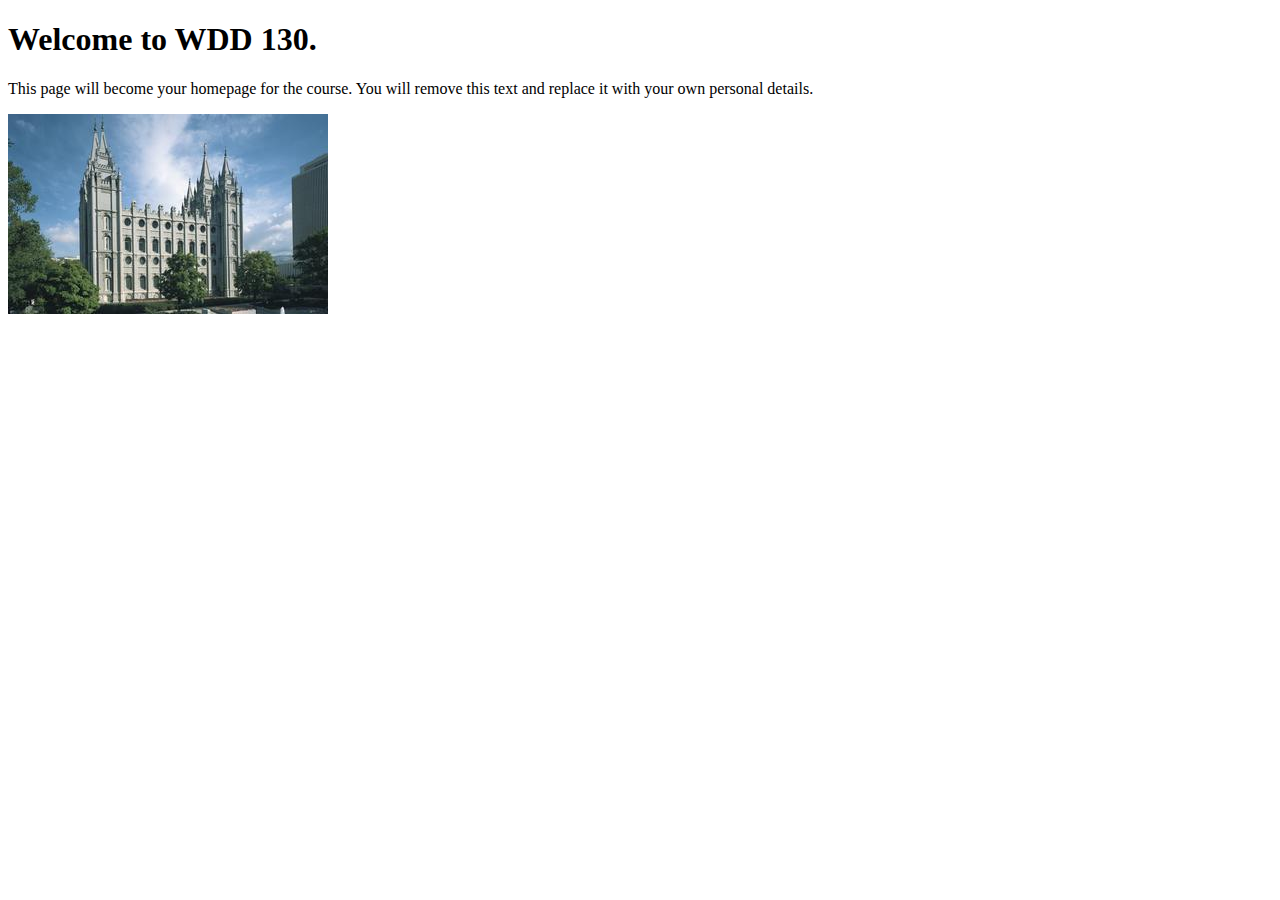
<file: index.html>
<!DOCTYPE html>
<html lang="en">
<head>
    <meta charset="UTF-8">
    <meta name="viewport" content="width=device-width, initial-scale=1.0">
    <title>WDD 130 | Personal Homepage</title>
</head>
<body>
    <h1>Welcome to WDD 130.</h1>
    <p>This page will become your homepage for the course. You will remove this text and replace it with your own personal details.</p>

    <img src="images/salt-lake-temple.jpg" alt="The Salt Lake Temple.">
</body>
</html>
</file>
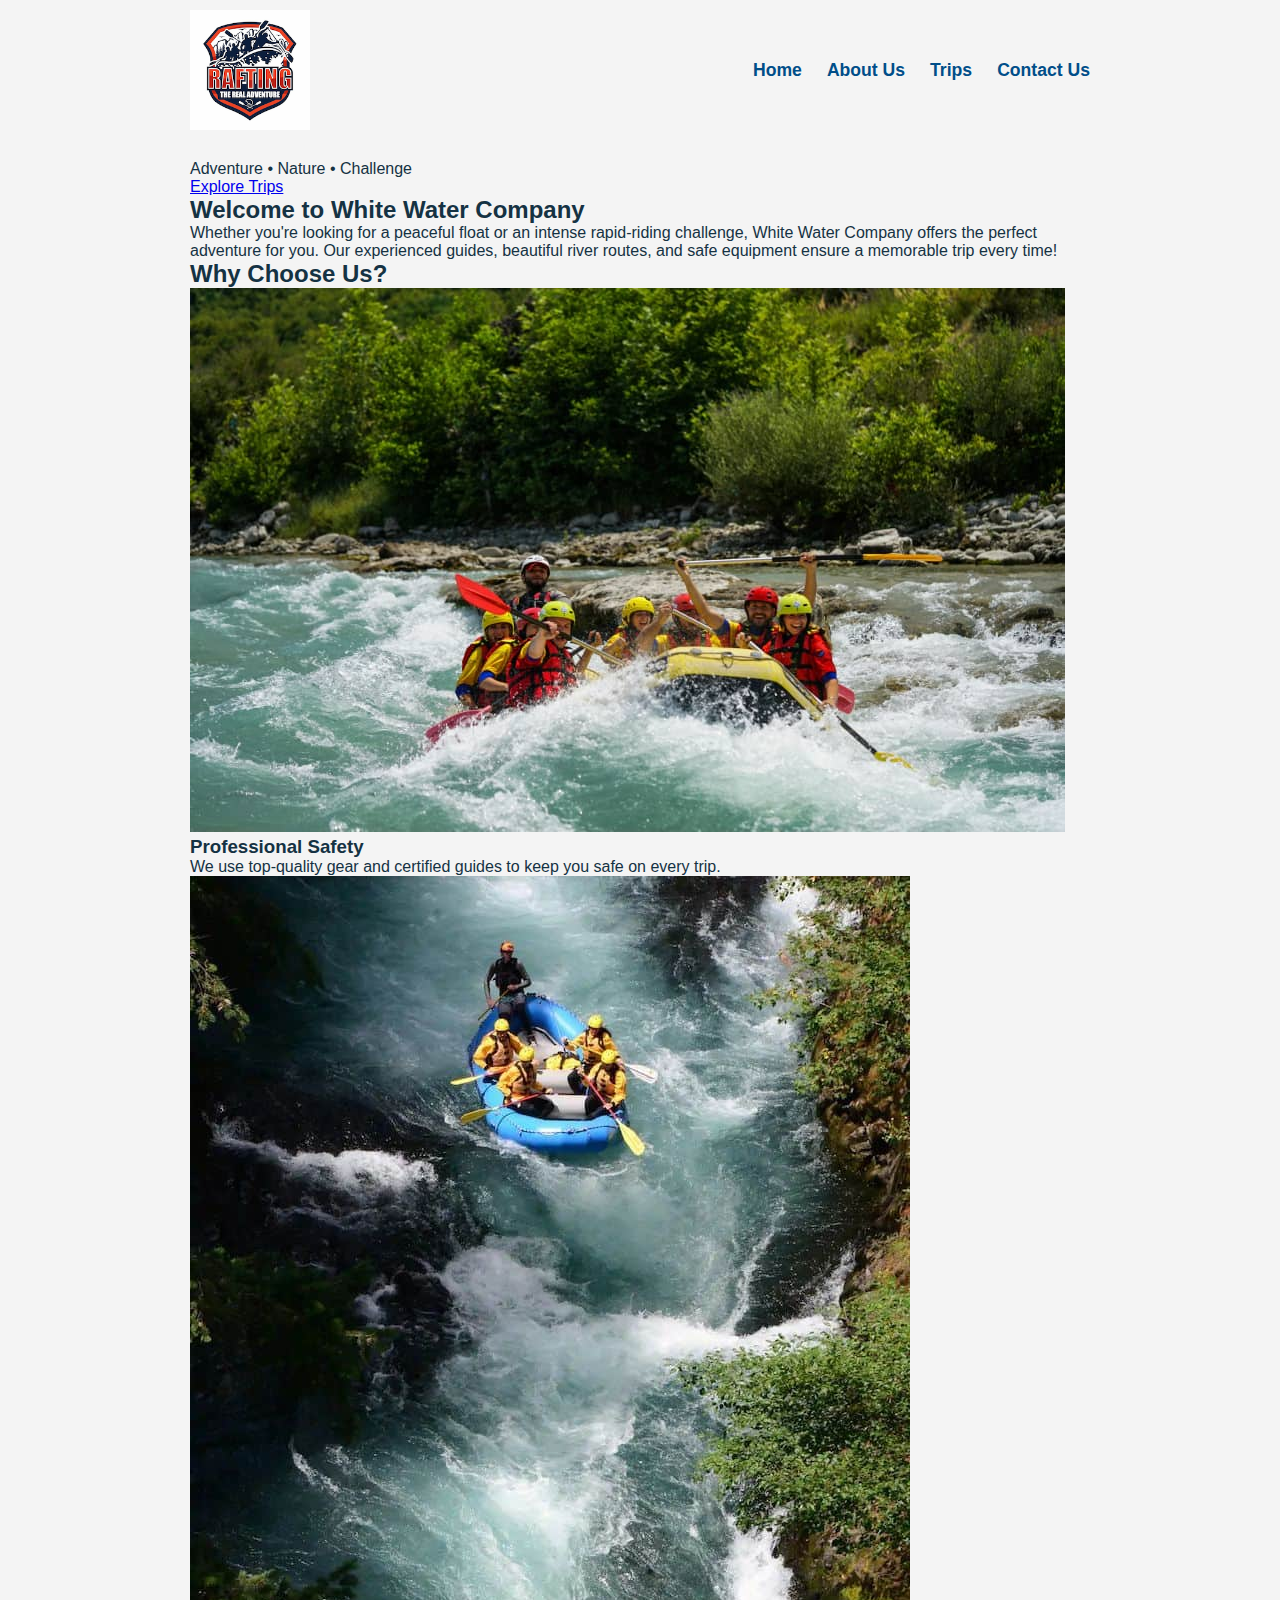
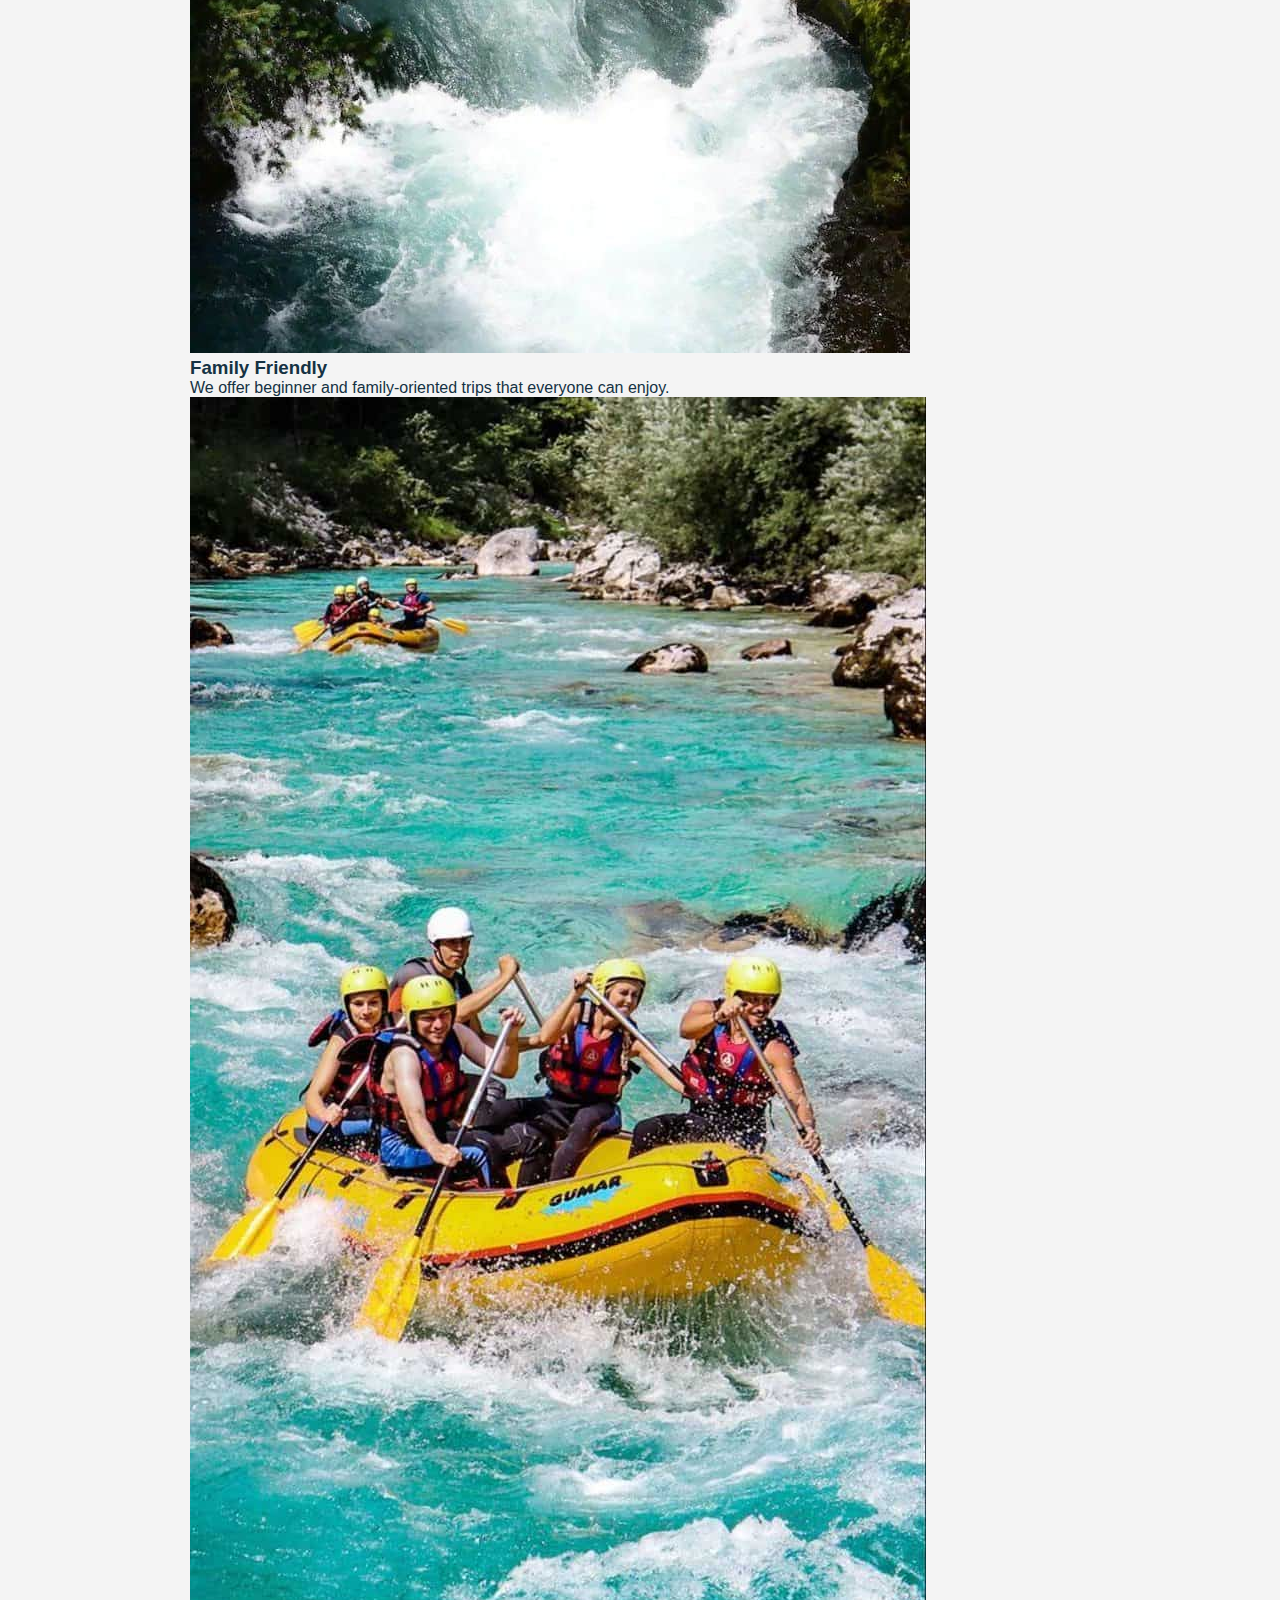
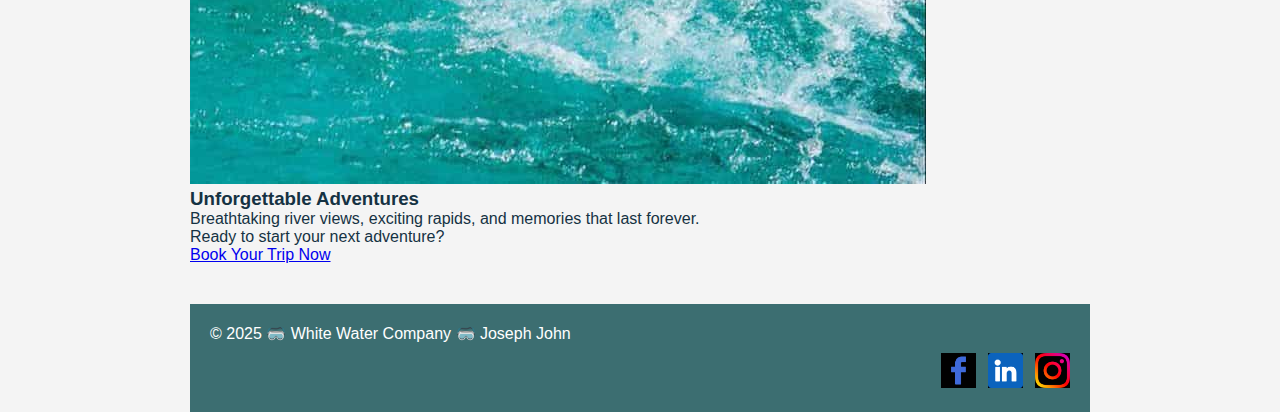
<file: wwr/index.html>
<!DOCTYPE html>
<html lang="en">

<head>
    <meta charset="UTF-8">
    <meta name="viewport" content="width=device-width, initial-scale=1.0">
    <meta name="description" content="Welcome to White Water Company — Your home for exciting rafting adventures!">
    <meta name="author" content="Joseph John">
    <title>Home | White Water Company</title>
    <link rel="stylesheet" href="styles/rafting.css">
</head>

<body>
    <header>
        <img src="images/water-logo.png" alt="Rafting Site Logo" class="logo">
        <nav>
            <a href="index.html" class="active">Home</a>
            <a href="about.html">About Us</a>
            <a href="trips.html">Trips</a>
            <a href="contact.html">Contact Us</a>
        </nav>
    </header>

    <main>
        <section class="hero">
            <div class="hero-content">
                <p>Adventure • Nature • Challenge</p>
                <a href="trips.html" class="cta-btn">Explore Trips</a>
            </div>
        </section>
        <section class="welcome">
            <h2>Welcome to White Water Company</h2>
            <p>
                Whether you're looking for a peaceful float or an intense rapid-riding challenge,
                White Water Company offers the perfect adventure for you. Our experienced guides,
                beautiful river routes, and safe equipment ensure a memorable trip every time!
            </p>
        </section>
        <section class="highlights">
            <h2>Why Choose Us?</h2>

            <div class="highlight-grid">

                <div class="highlight-card">
                    <img src="images/happy-client.jpg" alt="Safety First">
                    <h3>Professional Safety</h3>
                    <p>We use top-quality gear and certified guides to keep you safe on every trip.</p>
                </div>

                <div class="highlight-card">
                    <img src="images/riverflow.jpg" alt="Family Friendly">
                    <h3>Family Friendly</h3>
                    <p>We offer beginner and family-oriented trips that everyone can enjoy.</p>
                </div>

                <div class="highlight-card">
                    <img src="images/riveradventure.jpg" alt="Exciting Adventures">
                    <h3>Unforgettable Adventures</h3>
                    <p>Breathtaking river views, exciting rapids, and memories that last forever.</p>
                </div>

            </div>
        </section>
        <section class="cta-section">
            <p>Ready to start your next adventure?</p>
            <a href="contact.html" class="cta-btn">Book Your Trip Now</a>
        </section>

    </main>
    <footer>
        <p>© 2025 🥽 White Water Company 🥽 Joseph John</p>

        <nav class="socialmedia">
            <a href="https://facebook.com"><img src="images/facebook.jpg" alt="Facebook icon"></a>
            <a href="https://linkedin.com"><img src="images/linkden.jpg" alt="LinkedIn icon"></a>
            <a href="https://instagram.com"><img src="images/instagram.jpg" alt="Instagram icon"></a>
        </nav>
    </footer>

</body>

</html>
</file>
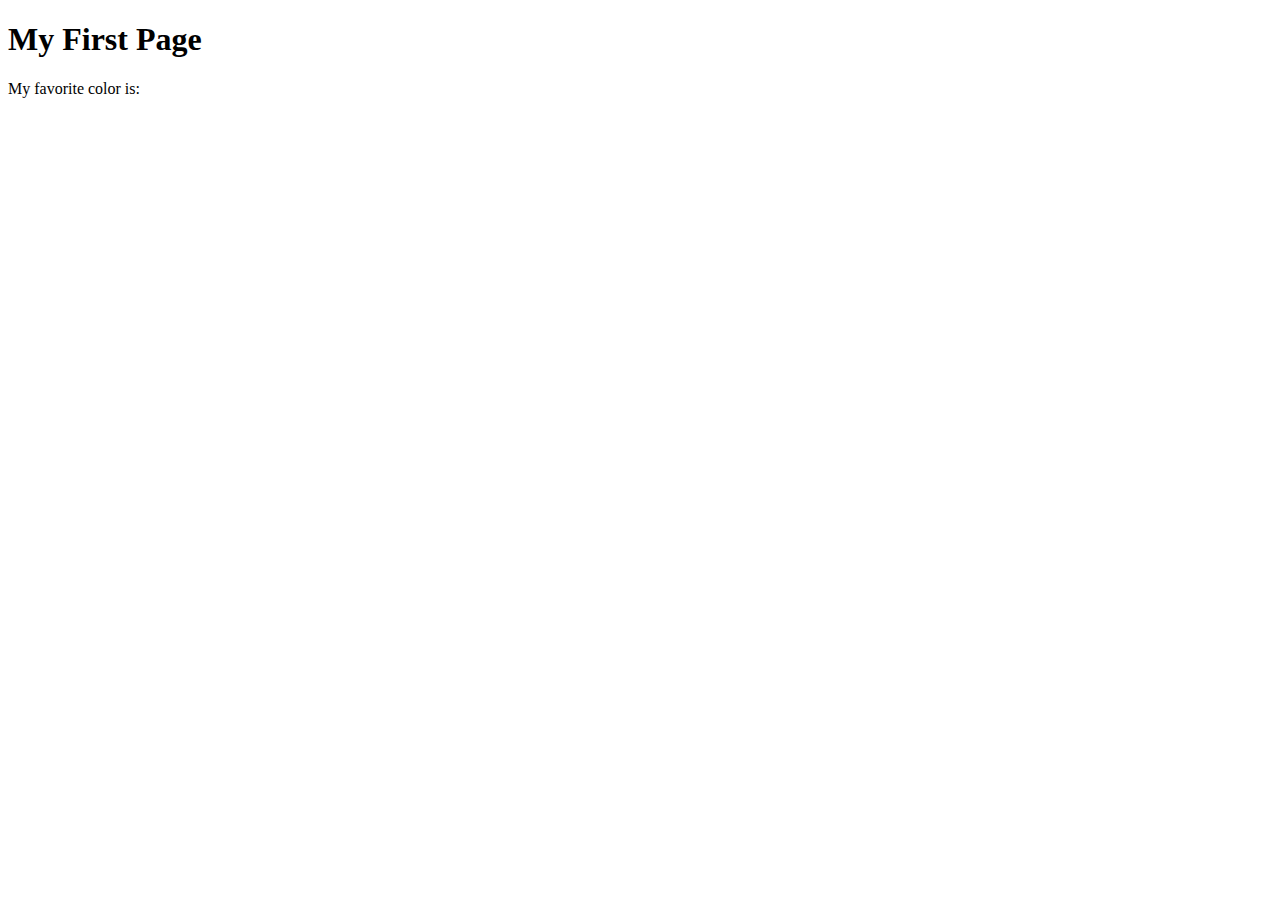
<file: week01/first-page.html>
<!DOCTYPE html>
<html lang="en">
<head>
    <meta charset="UTF-8">
    <meta name="viewport" content="width=device-width, initial-scale=1.0">
    <title>My First Page</title>
</head>
<body>
    <h1>My First Page</h1>
    <p>My favorite color is: </p>
</body>
</html>
</file>
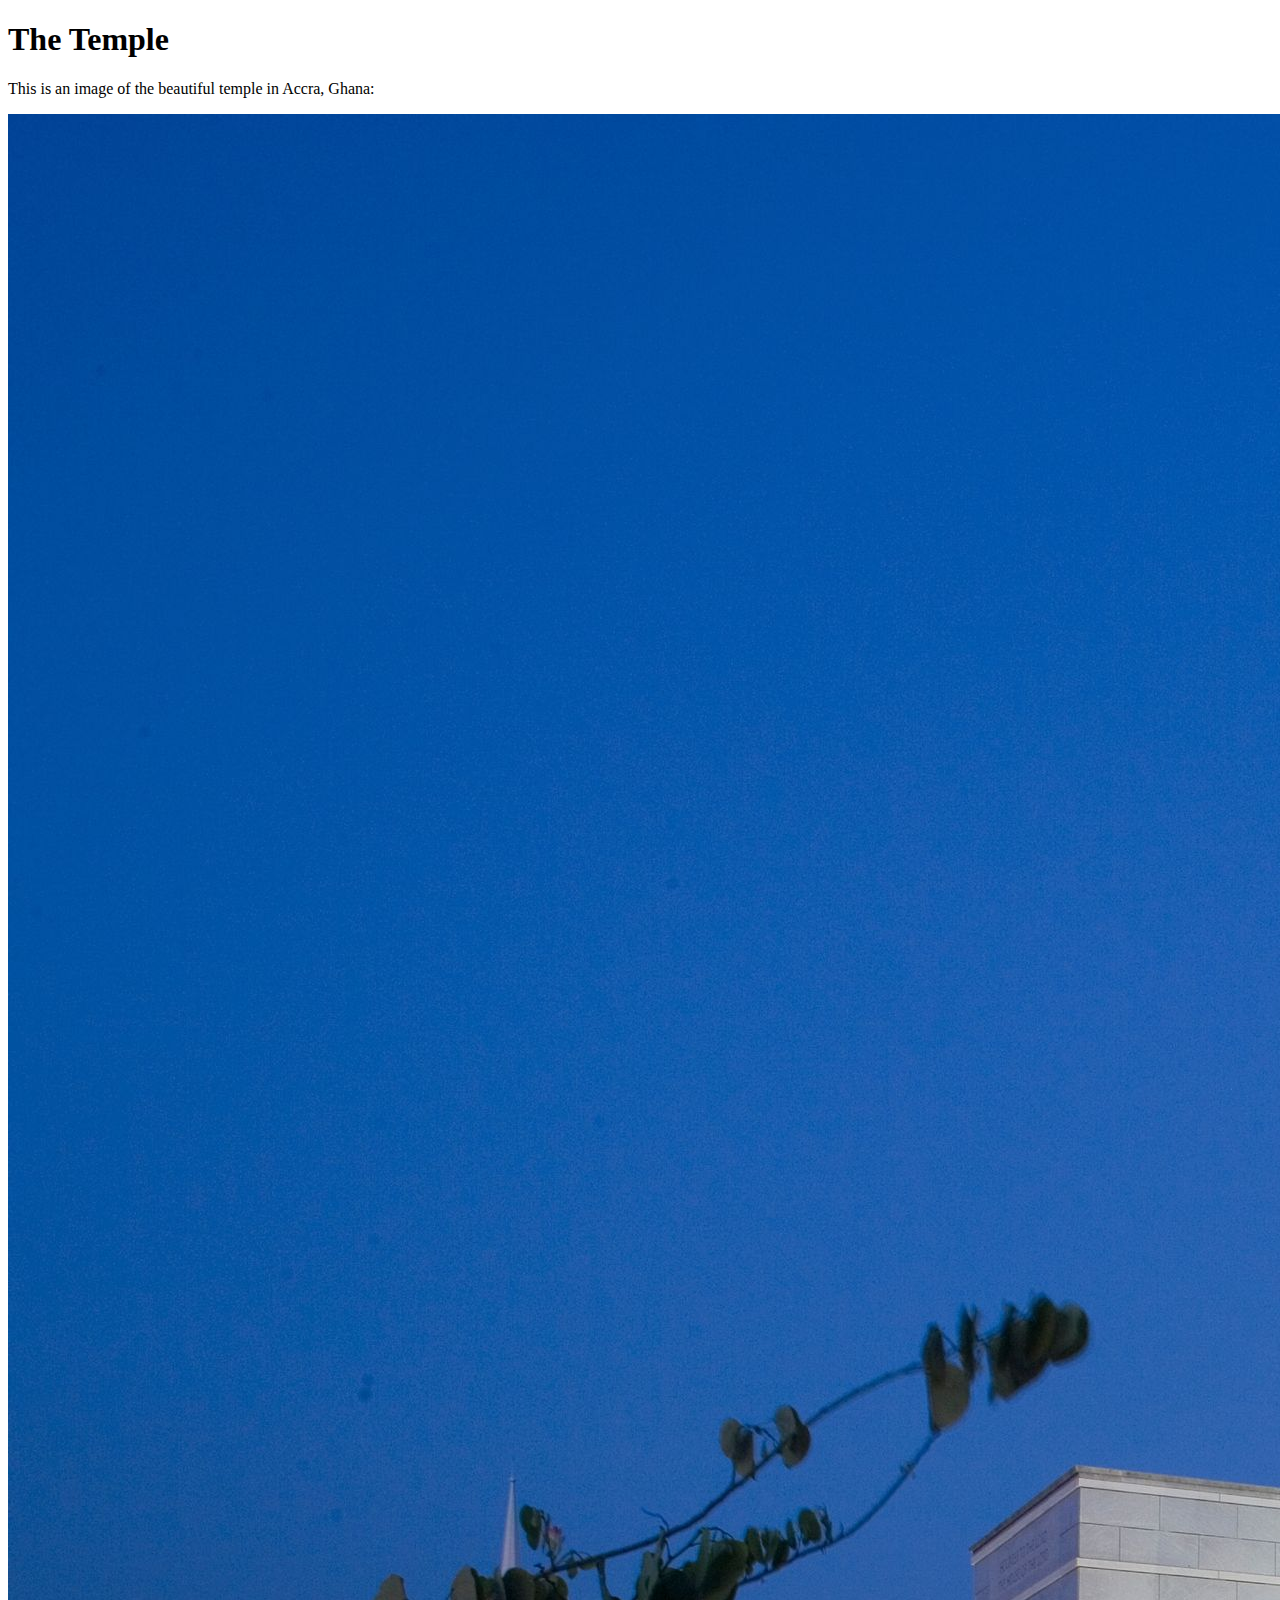
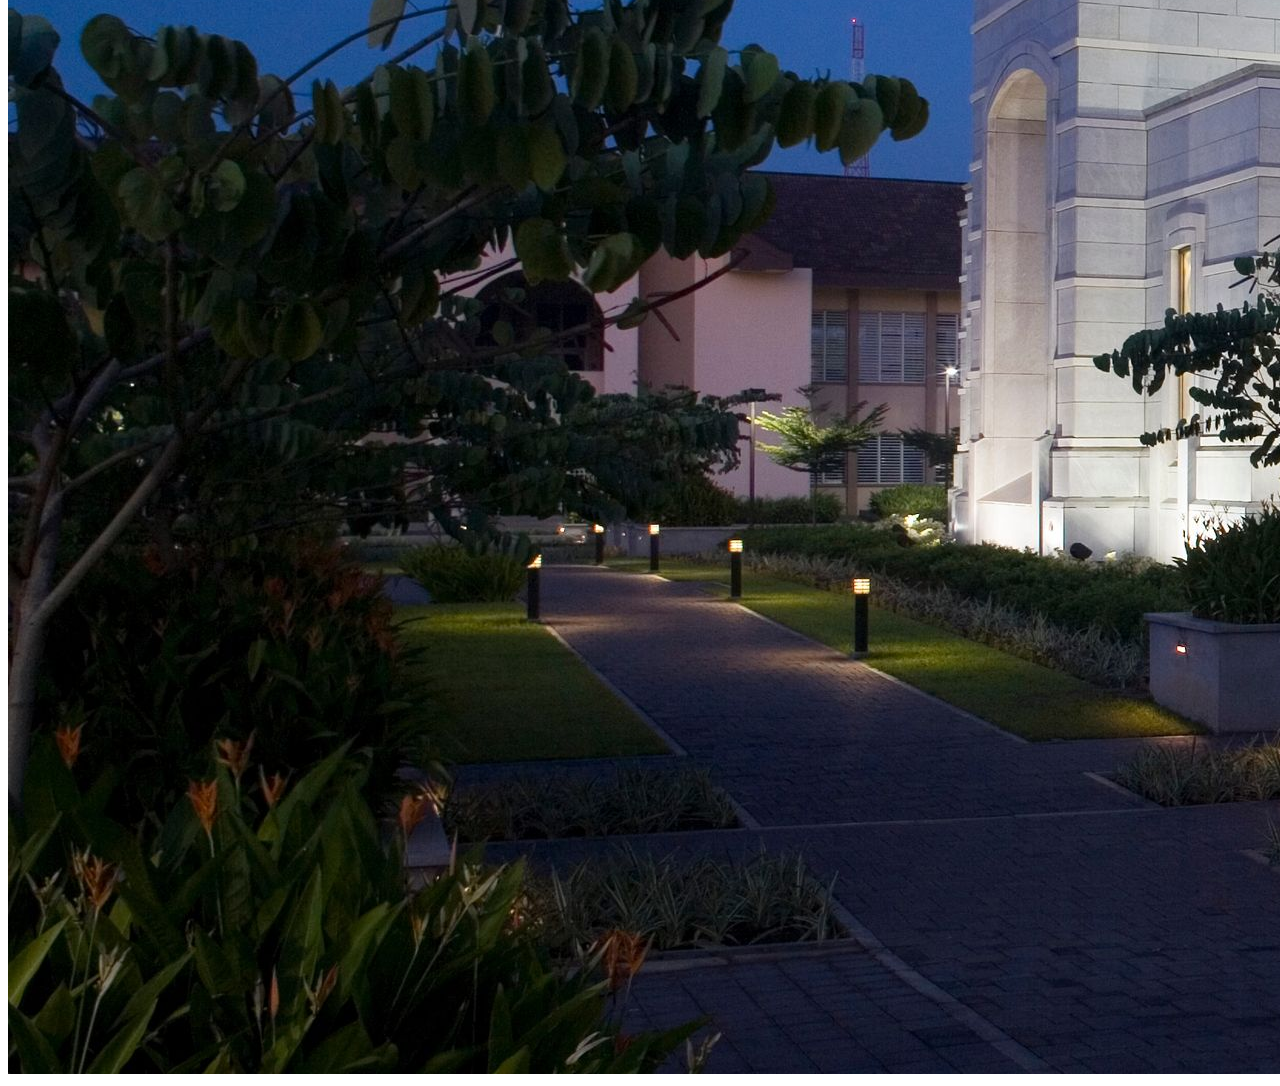
<file: week01/images.html>
<!DOCTYPE html>
<html lang="en">
<head>
    <meta charset="UTF-8">
    <meta name="viewport" content="width=device-width, initial-scale=1.0">
    <title>Temple Image</title>
</head>
<body>
    <h1>The Temple</h1>
    <p>This is an image of the beautiful temple in Accra, Ghana:</p>
    <img src="images/temple-large.jpeg" alt="The Accra Ghana Temple">
    
</body>
</html>
</file>
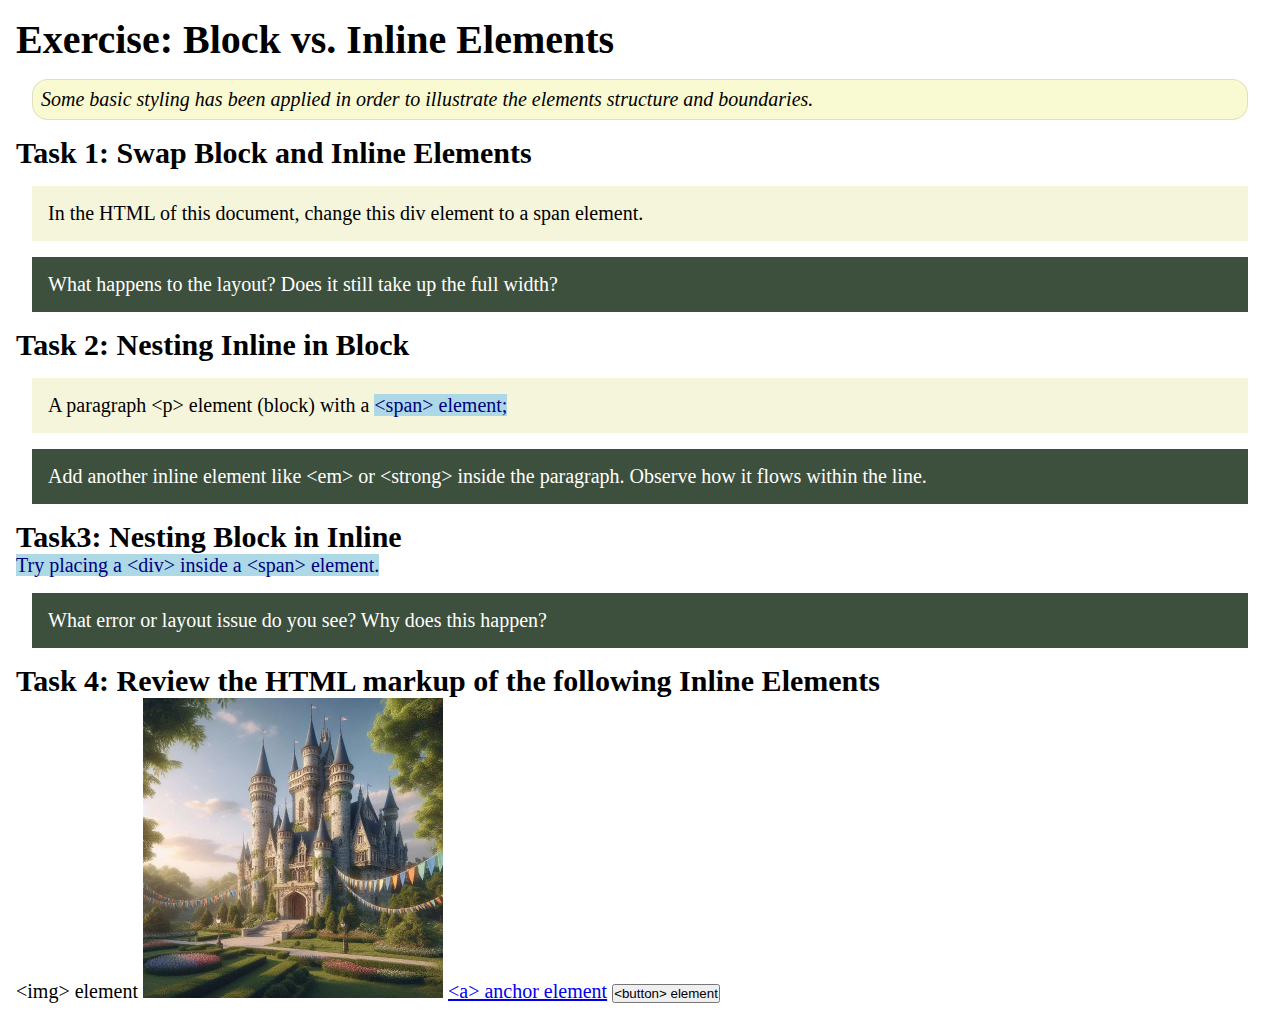
<file: week02/block-vs-inline.html>
<!DOCTYPE html>
<html lang="en">

<head>
    <meta charset="UTF-8">
    <meta name="viewport" content="width=device-width, initial-scale=1.0">
    <title>Exercise: Block vs. Inline Elements</title>
    <link rel="stylesheet" href="styles/block-vs-inline.css">
</head>

<body>
    <main>
        <h1>Exercise: Block vs. Inline Elements</h1>
        <p class="note">Some basic styling has been applied in order to illustrate the elements structure and
            boundaries.</p>

        <h2>Task 1: Swap Block and Inline Elements</h2>
        <div>In the HTML of this document, change this div element to a span element.</div>

        <p class="question">What happens to the layout? Does it still take up the full width?</p>

        <h2>Task 2: Nesting Inline in Block</h2>
        <p>A paragraph &lt;p&gt; element (block) with a <span>&lt;span&gt; element;</span></p>
        <p class="question">Add another inline element like &lt;em&gt; or &lt;strong&gt; inside the paragraph. Observe
            how it flows within the line.</p>

        <h2>Task3: Nesting Block in Inline</h2>
        <span>Try placing a &lt;div&gt; inside a &lt;span&gt; element.</span>
            <p class="question">What error or layout issue do you see? Why does this happen?</p>


            <h2>Task 4: Review the HTML markup of the following Inline Elements</h2>
        &lt;img&gt; element
        <img src="images/castle.webp" alt="placeholder image (images are inline)" width="300" height="300">
        <a href="https://churchofjesuschrist.org">&lt;a&gt; anchor element</a>
        <button type="button">&lt;button&gt; element</button>
    </main>
</body>

</html>
</file>
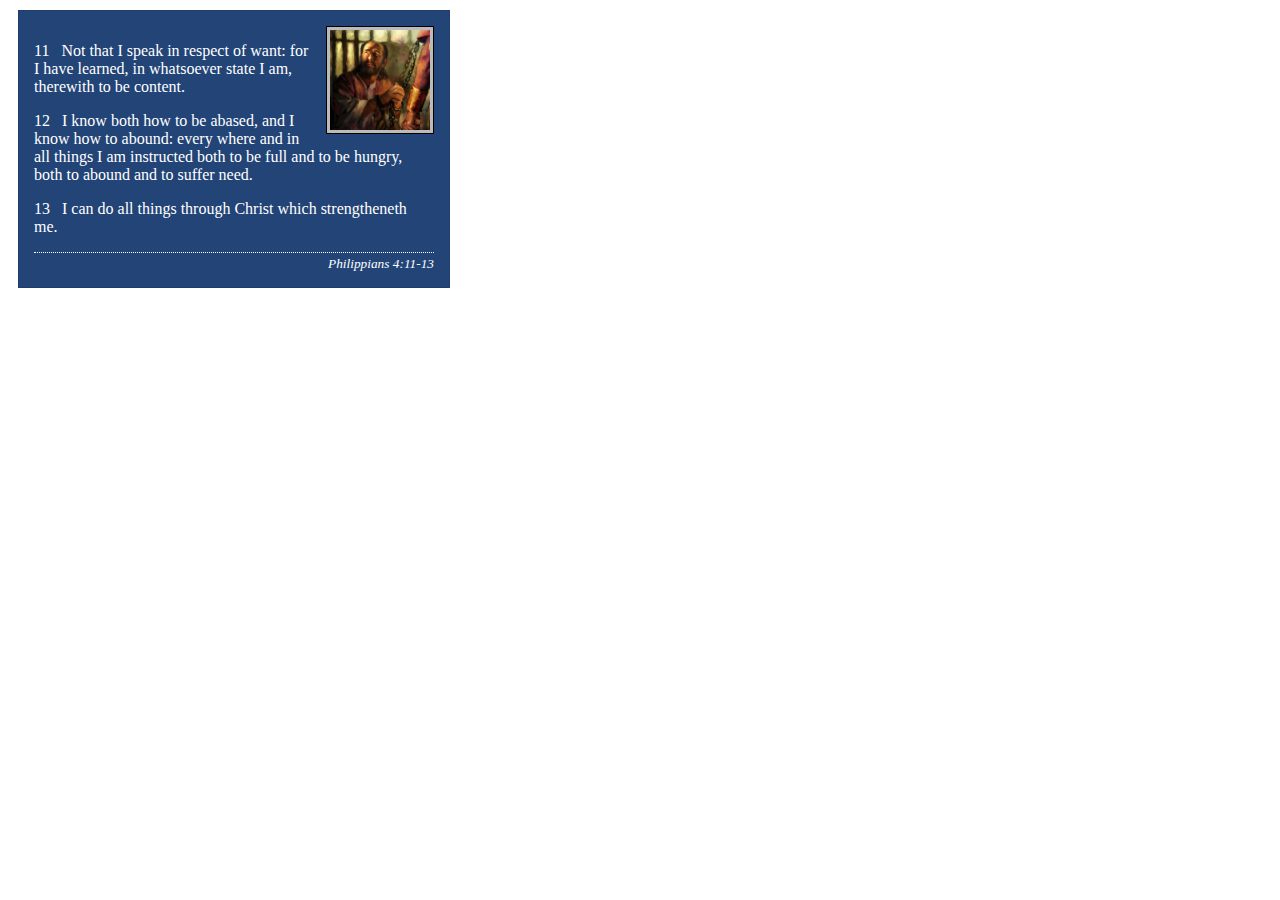
<file: week02/box-model-solution.html>
<!DOCTYPE html>
<html lang="en">
<head>
    <meta charset="UTF-8">
    <meta name="viewport" content="width=device-width, initial-scale=1.0">
    <title>Box Model Activity</title>
    <link rel="stylesheet" href="styles/box-model-solution.css">
</head>
<body>
    <main>
        <div class="callout">
            <img src="images/apostle-paul-imprisoned.webp" alt="Paul the Apostle - Imprisoned in Rome" width="200" height="200">
            <blockquote>
                <p>11 &nbsp; Not that I speak in respect of want: for I have learned, in whatsoever state I am, therewith to be content.</p>
                <p>12 &nbsp; I know both how to be abased, and I know how to abound: every where and in all things I am instructed both to be full and to be hungry, both to abound and to suffer need.</p>
                <p>13 &nbsp; I can do all things through Christ which strengtheneth me.</p>
            </blockquote>
            <cite>Philippians 4:11-13</cite>
        </div>
    </main>
</body>
</html>
</file>
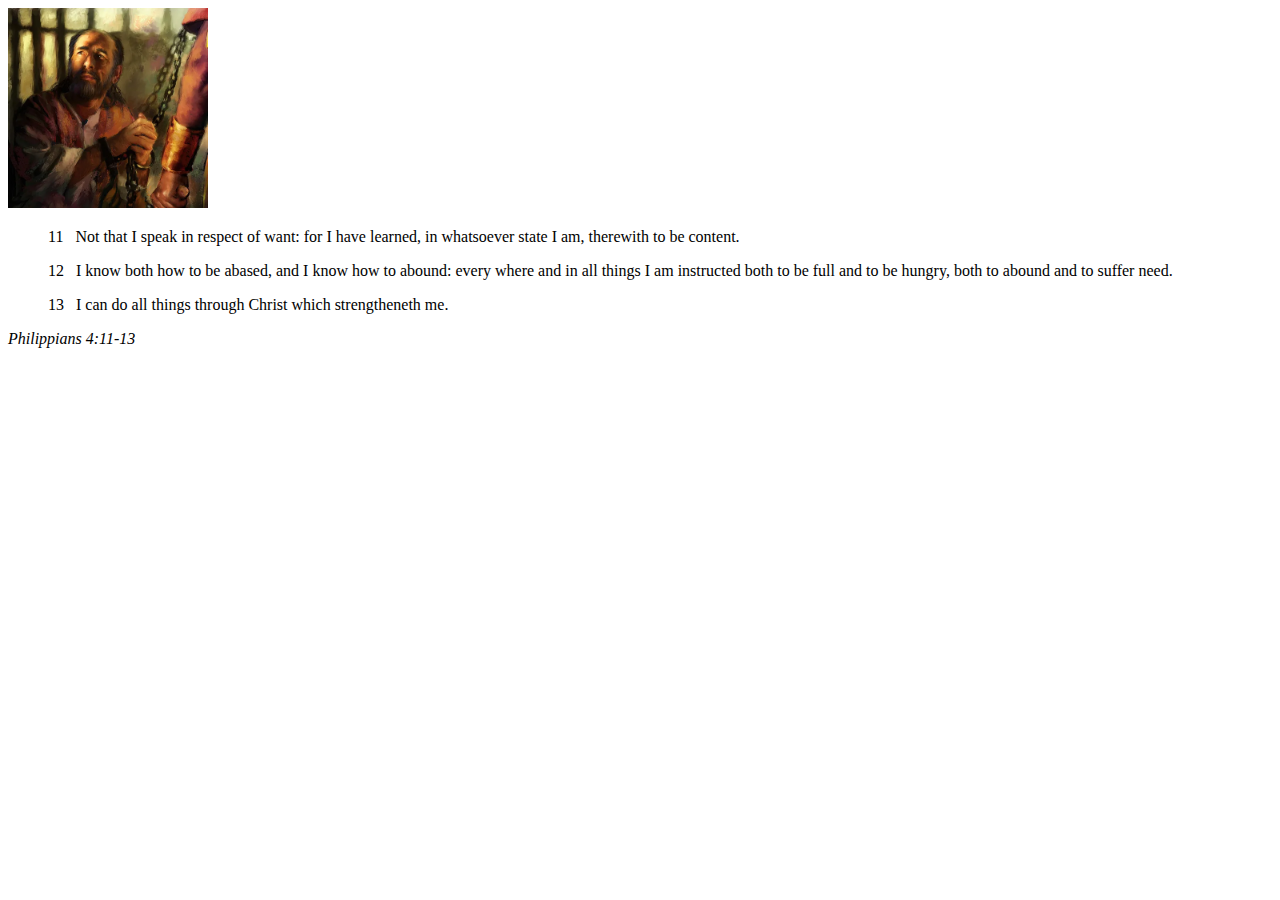
<file: week02/box-model.html>
<!DOCTYPE html>
<html lang="en">
<head>
    <meta charset="UTF-8">
    <meta name="viewport" content="width=device-width, initial-scale=1.0">
    <title>Box Model Activity</title>
</head>
<body>
    <main>
        <div class="callout">
            <img src="images/apostle-paul-imprisoned.webp" alt="Paul the Apostle - Imprisoned in Rome" width="200" height="200">
            <blockquote>
                <p>11 &nbsp; Not that I speak in respect of want: for I have learned, in whatsoever state I am, therewith to be content.</p>
                <p>12 &nbsp; I know both how to be abased, and I know how to abound: every where and in all things I am instructed both to be full and to be hungry, both to abound and to suffer need.</p>
                <p>13 &nbsp; I can do all things through Christ which strengtheneth me.</p>
            </blockquote>
            <cite>Philippians 4:11-13</cite>
        </div>
    </main>
</body>
</html>
</file>
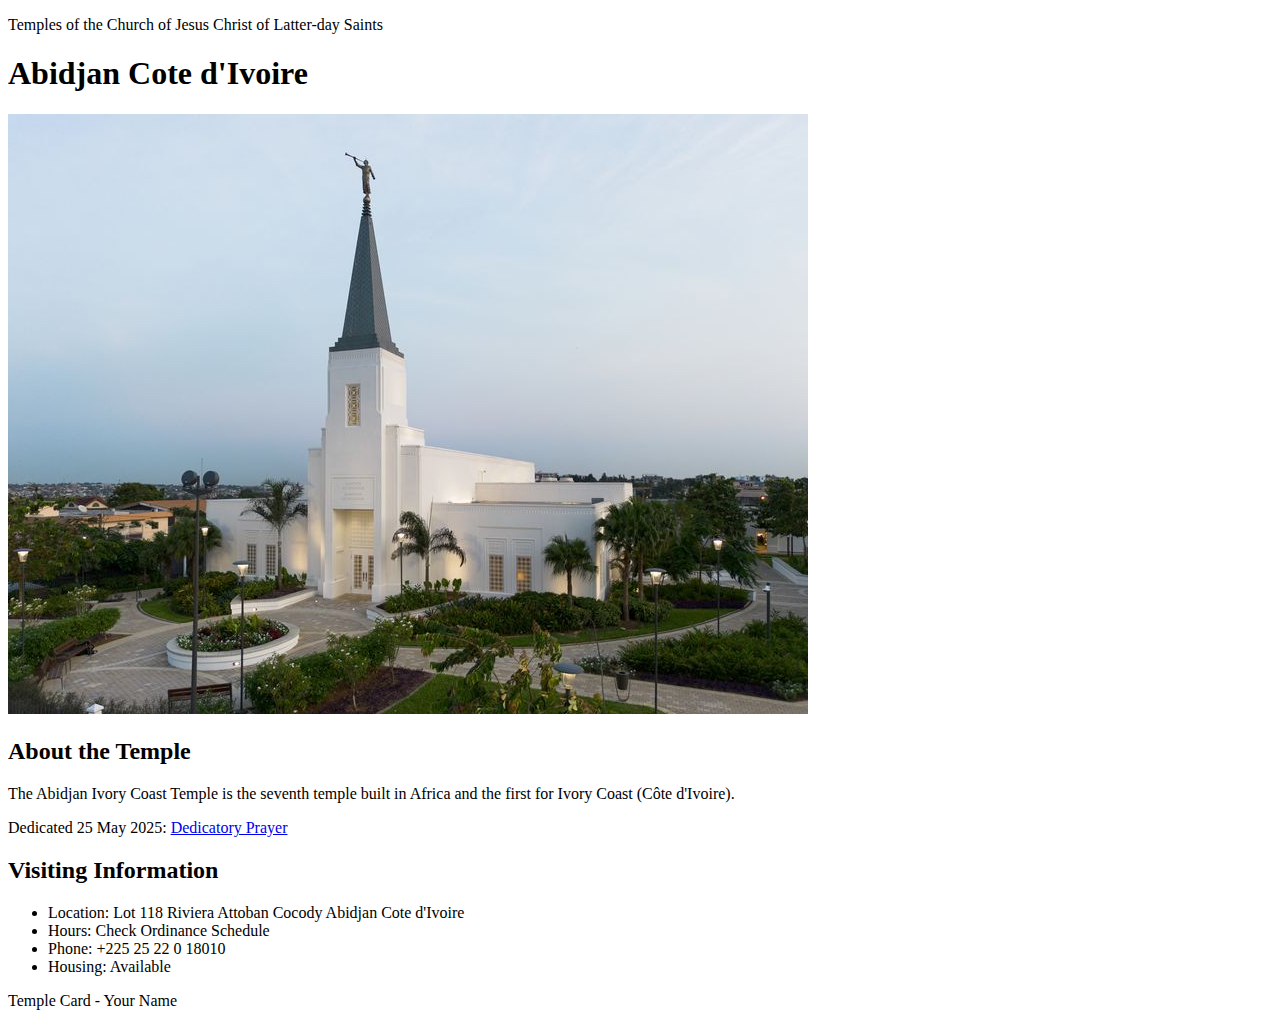
<file: week02/temple.html>
<!DOCTYPE html>
<html lang="en">

<head>
    <meta charset="UTF-8">
    <meta name="viewport" content="width=device-width, initial-scale=1.0">
    <title>Temple Card - Abidjan Cote d'Ivoire</title>
</head>

<body>
    <header>
        <p>Temples of the Church of Jesus Christ of Latter-day Saints</p>
    </header>
    <main>
        <h1>Abidjan Cote d'Ivoire</h1>
        <picture>
            <img src="images/abidjan-ivory-coast.jpeg" alt="Abidjan Cote d'Ivoire Temple">
        </picture>
        <section>
            <h2>About the Temple</h2>
            <p>The Abidjan Ivory Coast Temple is the seventh temple built in Africa and the first for Ivory Coast (Côte
                d'Ivoire).</p>
            <p>Dedicated 25 May 2025: <a
                    href="https://www.churchofjesuschrist.org/temples/dedicatory-prayer/abidjan-ivory-coast-temple/2025-05-25?lang=eng"
                    target="_blank" rel="noopener noreferrer">Dedicatory Prayer</a></p>
        </section>
        <section>
            <h2>Visiting Information</h2>
            <ul>
                <li>Location: Lot 118 Riviera Attoban Cocody Abidjan Cote d'Ivoire</li>
                <li>Hours: Check Ordinance Schedule</li>
                <li>Phone: +225 25 22 0 18010</li>
                <li>Housing: Available</li>
            </ul>
        </section>
    </main>
    <footer>
        <p>Temple Card - Your Name</p>
    </footer>
</body>

</html>
</file>
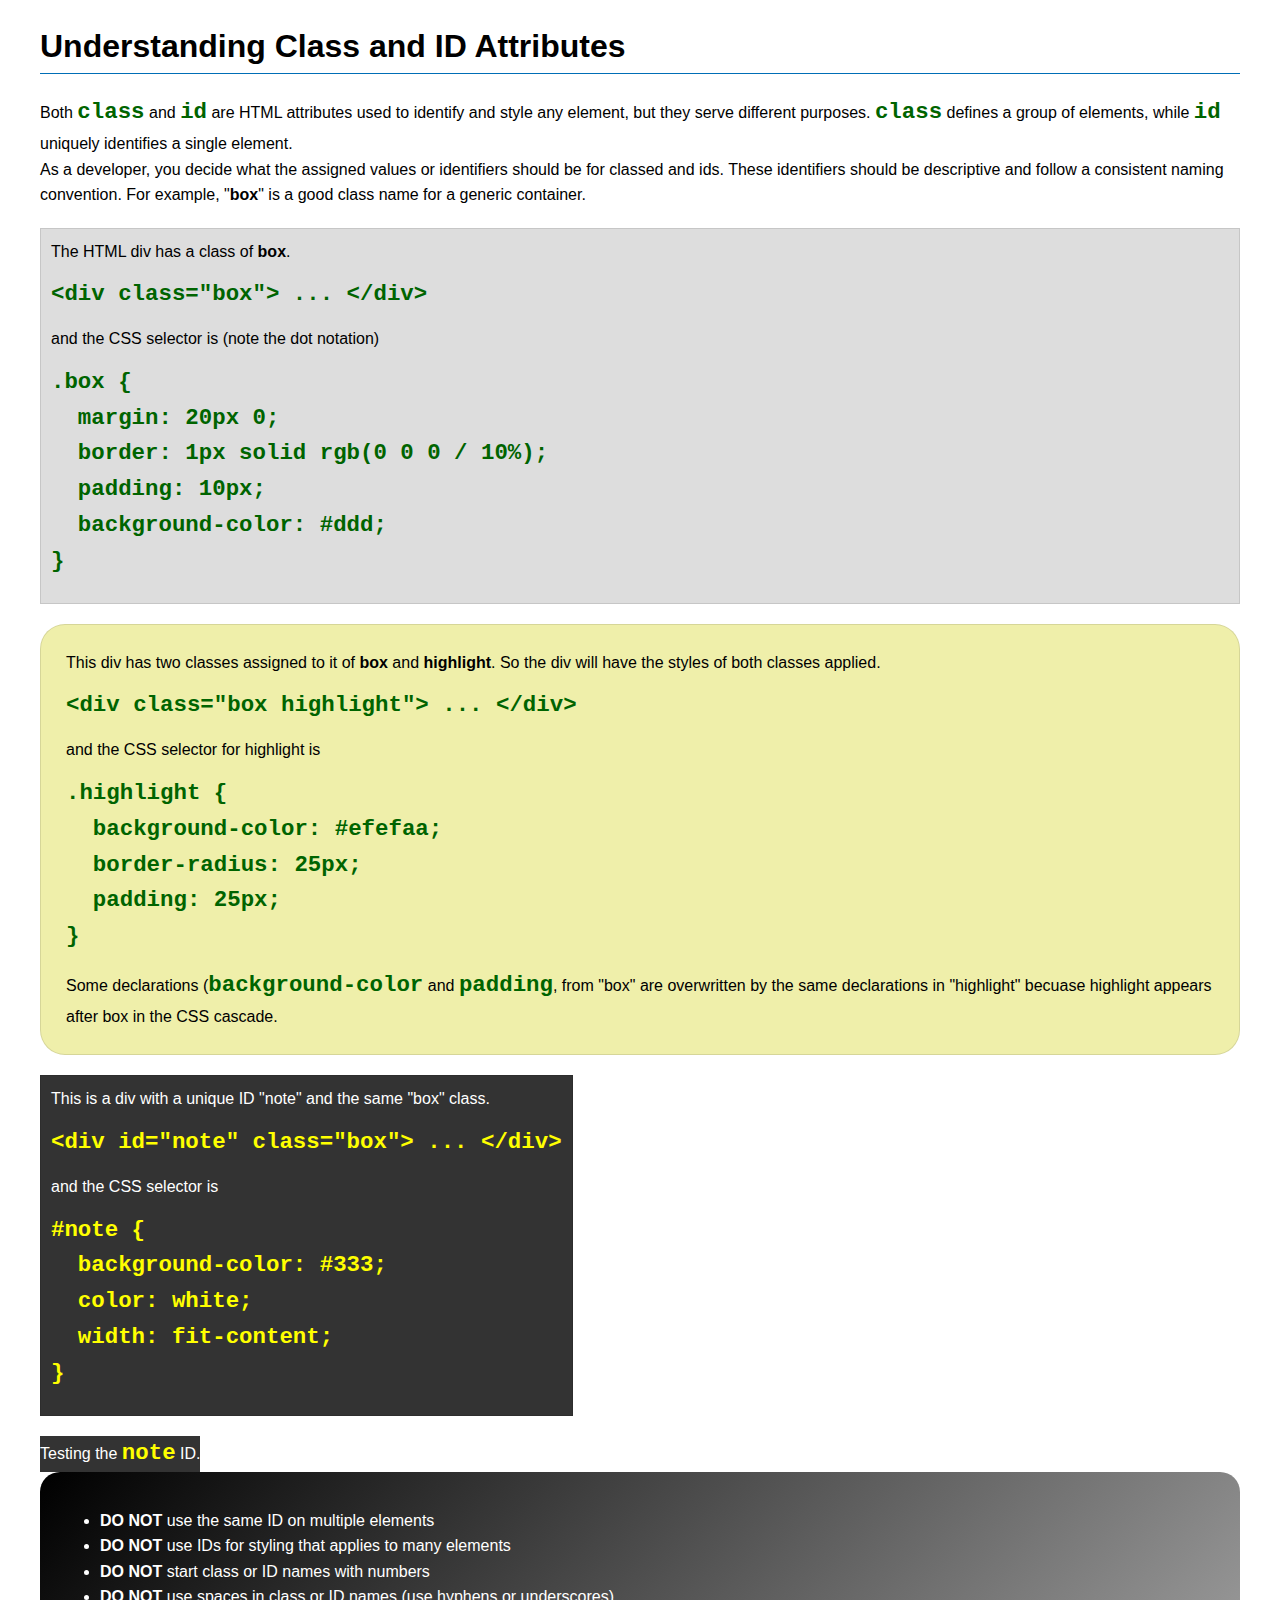
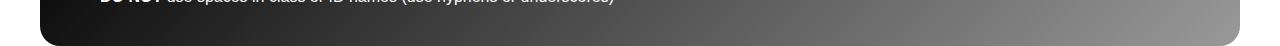
<file: week03/class-and-id.html>
<!DOCTYPE html>
<html lang="en">

<head>
    <meta charset="UTF-8">
    <meta name="viewport" content="width=device-width, initial-scale=1.0">
    <title>Class vs ID Attributes</title>
    <link rel="stylesheet" href="styles/class-and-id.css">
</head>

<body>
    <h1>Understanding Class and ID Attributes</h1>
    <p>Both <code>class</code> and <code>id</code> are HTML attributes used to identify and style any element, but they
        serve different purposes. <code>class</code> defines a group of elements, while <code>id</code> uniquely
        identifies a single element.</p>
    <p>As a developer, you decide what the assigned values or identifiers should be for classed and ids. These
        identifiers should be
        descriptive and follow a consistent naming convention. For example, "<strong>box</strong>" is a good class name
        for a generic container.</p>
    <div class="box">
        <p>The HTML div has a class of <strong>box</strong>.</p>
        <pre><code class="html">&lt;div class="box"&gt; ... &lt;/div&gt;</code></pre>
        and the CSS selector is (note the dot notation)
        <pre><code class="css">.box {
  margin: 20px 0;
  border: 1px solid rgb(0 0 0 / 10%);
  padding: 10px;
  background-color: #ddd; 
}</code></pre>
    </div>

    <div class="box highlight">
        <p>This div has two classes assigned to it of <strong>box</strong> and <strong>highlight</strong>. So the div
            will have the styles of both classes applied.</p>
        <pre><code class="html">&lt;div class="box highlight"&gt; ... &lt;/div&gt;</code></pre>
        and the CSS selector for highlight is
        <pre><code class="css">.highlight {
  background-color: #efefaa;
  border-radius: 25px;
  padding: 25px;
}</code></pre>
<p>Some declarations (<code>background-color</code> and <code>padding</code>, from "box" are overwritten by the same declarations in "highlight" becuase highlight appears after box in the CSS cascade.</p>
    </div>

    <div id="note" class="box">
        <p>This is a div with a unique ID "note" and the same "box" class.</p>
        <pre><code class="html">&lt;div id="note" class="box"&gt; ... &lt;/div&gt;</code></pre>
        and the CSS selector is
        <pre><code class="css">#note {
  background-color: #333;
  color: white;
  width: fit-content;
}</code></pre>
    </div>

    <div id="note">
        <p>Testing the <code>note</code> ID.</p>
    </div>

    <section id="best-practice">
        <ul>
            <li><strong>DO NOT</strong> use the same ID on multiple elements</li>
            <li><strong>DO NOT</strong> use IDs for styling that applies to many elements</li>
            <li><strong>DO NOT</strong> start class or ID names with numbers</li>
            <li><strong>DO NOT</strong> use spaces in class or ID names (use hyphens or underscores)</li>
        </ul>
    </section>




</body>

</html>
</file>
<file: wwr/styles/rafting.css>
:root {
    --primary-color: #004e89;
    --accent1-color: #153243;
    --accent2-color: #3c6e71;
    --highlight-color: #ffffff;
    --heading-font: "Georgia", serif;
    --body-font: "Arial", sans-serif;
}

* {
    margin: 0;
    padding: 0;
    box-sizing: border-box;
}

body {
    font-family: var(--body-font);
    background-color: #f4f4f4;
    color: var(--accent1-color);
}

/* CENTER PAGE LAYOUT */
header, main, footer {
    width: 900px;
    margin: 0 auto;
}

/* HEADER USING GRID */
header {
    display: grid;
    grid-template-columns: 150px auto;
    align-items: center;
    padding: 10px 0;
}

.logo {
    width: 120px;
}

/* NAV USING FLEXBOX */
header nav {
    display: flex;
    justify-content: flex-end;
    gap: 25px;
}

header nav a {
    text-decoration: none;
    font-weight: bold;
    color: var(--primary-color);
    font-size: 1.1rem;
}

/* HERO SECTION */
.hero {
    position: relative;
    margin-top: 20px;
}

.hero img {
    width: 100%;
    height: auto;
}

.hero h1 {
    position: absolute;
    top: 20px;
    width: 100%;
    padding: 16px;
    text-align: center;
    background: rgba(0, 0, 0, 0.45);
    color: var(--highlight-color);
    font-family: var(--heading-font);
    font-size: 2rem;
} 

.hero article {
    position: absolute;
    bottom: 20px;
    left: 20px;
    right: 20px;
    background-color: var(--highlight-color);
    opacity: 0.9;
    padding: 16px;
    border-radius: 8px;
    display: flex;
    gap: 15px;
    align-items: center;
}

.hero article img {
    width: 120px;
    border-radius: 6px;
    border: 2px solid var(--accent2-color);
   float: right;
   margin-left: 1rem;
   margin-bottom: 1rem;
}

/* HISTORY SECTION GRID */
.history-layout {
    display: grid;
    grid-template-columns: 1fr 1fr;
    gap: 20px;
    padding: 10px;
}

.history img {
    width: 100%;
    border-radius: 8px;
}

/* ADVENTURE GALLERY */
.adventure-gallery {
    display: flex;
    justify-content: space-between;
    gap: 10px;
    margin-top: 20px;
}

.adventure-gallery figure {
    width: 18%;
    text-align: center;
}

.adventure-gallery img {
    width: 100%;
    border-radius: 6px;
}

.adventure-gallery figcaption {
    font-size: 0.9rem;
    margin-top: 5px;
    font-weight: bold;
}

/* FOOTER */
footer {
    margin-top: 40px;
    padding: 20px;
    background-color: var(--accent2-color);
    color: var(--highlight-color);
    position: relative;
}

footer .socialmedia {
    display: flex;
    justify-content: flex-end;
    gap: 12px;
    margin-top: 10px;
}

footer img {
    width: 35px;
}
</file>
<file: week02/styles/block-vs-inline.css>
* {
    margin: 0;
    padding: 0;
}

body {
    font-size: 20px;
    margin: 1rem;
}

p,
div {
    background-color: beige;
    margin: 1rem;
    padding: 1rem;
}

span {
    color: navy;
    background-color: lightblue;
}

code {
    margin: 0;
    padding: 0;
    color: green;
    font-size: 1.2rem;
}

.note {
    font-style: italic;
    background-color: lightgoldenrodyellow;
    border-radius: 1rem;
    border: 1px solid rgb(0 0 0 / 10%);
    margin: 1rem;
    padding: .5rem;
}

.question {
    background-color: #3d503d;
    color: #fff;
}
</file>
<file: week02/styles/box-model-solution.css>
.callout {
    max-width: 400px;
    margin: 10px;
    border: 1px solid rgba(0, 0, 0, .1);
    padding: 15px;
    background-color: #247;
    color: #fff;
}

.callout img {
    float: right;
    margin: 0 0 10px 15px;
    border: 1px solid #000;
    padding: 3px;
    background-color: #bbb;
    width: 100px;
    height: auto;

}

blockquote {
    margin: 0;
}

cite {
    display: block;
    border-top: 1px dotted #fff;
    padding-top: 3px;
    text-align: right;
    font-size: smaller;
}
</file>
<file: week03/styles/class-and-id.css>
body {
    font-family: Arial, sans-serif;
    line-height: 1.6;
    margin: 0;
    padding: 0 40px;
}

h1 {
    border-bottom: 1px solid rgb(0 110 182);
    padding-bottom: 0;
}



p {
    margin: 0;
}

code {
    color: darkgreen;
    font-weight: 700;
    font-size: 1.4rem;
}

/* Class examples - can be reused */

.box {
    margin: 20px 0;
    border: 1px solid rgb(0 0 0 / 10%);
    padding: 10px;
    background-color: #ddd; /* this is shorthand for #dddddd */
}

.highlight {
    background-color: #efefaa;
    border-radius: 25px;
    padding: 25px;
}

/* ID examples - should be unique */

#note {
    background-color: #333;
    color: white;
    width: fit-content;
}

#note code {
    color: yellow;
}

#best-practice {
    background: linear-gradient(135deg, #000 0%, #999 100%);
    color: white;
    border-radius: 20px;
    padding: 20px
}
</file>
